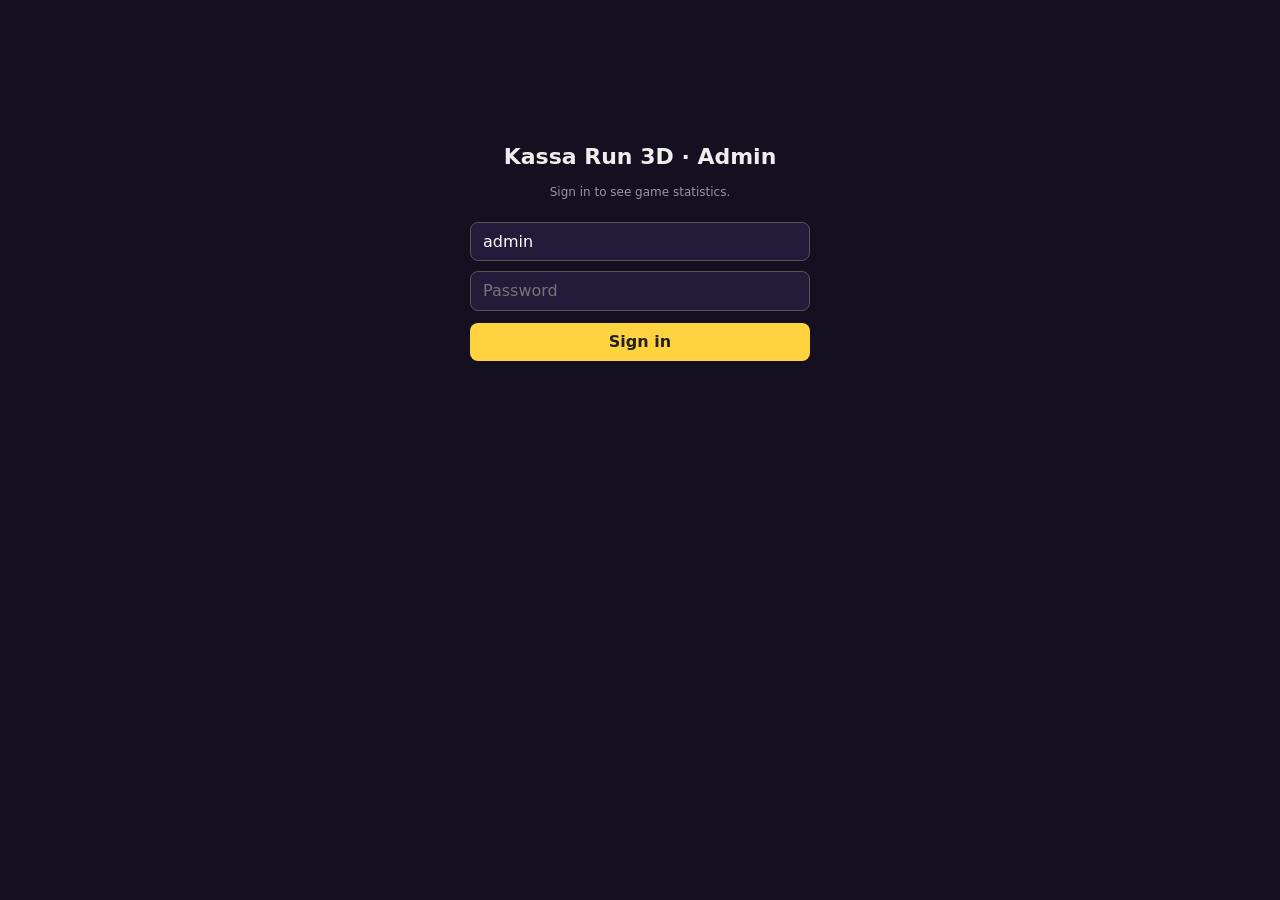
<file: static/admin.html>
<!doctype html>
<html lang="en"><head><meta charset="utf-8"><meta name="viewport" content="width=device-width,initial-scale=1">
<meta name="robots" content="noindex,nofollow">
<title>Kassa Run 3D — Admin</title>
<style>
:root{color-scheme:dark}
*{box-sizing:border-box}
body{margin:0;font-family:system-ui,"Noto Sans Sinhala",sans-serif;background:#14101f;color:#eee;padding:16px 16px 40px;line-height:1.35}
h1{margin:0 0 4px;font-size:22px}h2{font-size:15px;margin:24px 0 10px;color:#ffd23f}
.topbar{display:flex;align-items:center;justify-content:space-between;gap:10px;flex-wrap:wrap;margin-bottom:10px}
.pl{grid-template-columns:minmax(0,2fr) minmax(260px,1fr);align-items:start}
@media (max-width:900px){.pl{grid-template-columns:1fr}}
.tabs{display:flex;gap:6px;flex-wrap:wrap}
.tabs button{background:#241b3a;color:#ddd;border:1px solid #3a2d5c;font-weight:600}
.tabs button.on{background:#ffd23f;color:#222;border-color:#ffd23f}
.grid{display:grid;grid-template-columns:repeat(auto-fill,minmax(150px,1fr));gap:10px}
.k{background:#241b3a;border:1px solid #3a2d5c;border-radius:12px;padding:10px}.k b{display:block;font-size:26px;color:#fff}.k span{font-size:12px;opacity:.7}
.cols{display:grid;grid-template-columns:repeat(auto-fit,minmax(280px,1fr));gap:14px}
.card{background:#1c1530;border:1px solid #3a2d5c;border-radius:12px;padding:12px;overflow:auto}
table{width:100%;border-collapse:collapse;font-size:13px}td,th{padding:6px 8px;border-bottom:1px solid #2e2548;text-align:left;white-space:nowrap}
th{font-size:12px;opacity:.7;font-weight:600}
tr.click{cursor:pointer}tr.click:hover td{background:#2a2046}
tr.sel td{background:#33275a}
input,select,button{font:inherit;padding:8px 12px;border-radius:8px;border:1px solid #555;background:#241b3a;color:#fff}
button{cursor:pointer;background:#ffd23f;color:#222;font-weight:700;border:0}
button.ghost{background:#3a2d5c;color:#fff}
#login{max-width:340px;margin:14vh auto;text-align:center}
#login input{width:100%;margin-top:10px}
.err{color:#ff8a8a;font-size:12px;min-height:16px;margin-top:8px}
.mut{opacity:.6;font-size:12px}
.bars{display:flex;align-items:flex-end;gap:4px;height:120px;margin-top:6px}.bar{flex:1;background:#5de0cf;border-radius:3px 3px 0 0;position:relative;min-height:2px}.bar i{position:absolute;bottom:-18px;left:0;right:0;font-size:9px;text-align:center;font-style:normal;opacity:.6}
.ok{color:#7ee787}.no{color:#ff8a8a}
.hide{display:none!important}
.wide{overflow-x:auto}
</style></head><body>

<div id="login" class="hide">
  <h1>Kassa Run 3D · Admin</h1>
  <p class="mut">Sign in to see game statistics.</p>
  <input id="user" autocomplete="username" placeholder="Username" value="admin">
  <input id="pw" type="password" autocomplete="current-password" placeholder="Password">
  <div style="margin-top:12px"><button id="go" style="width:100%">Sign in</button></div>
  <div id="le" class="err"></div>
</div>

<div id="app" class="hide">
  <div class="topbar">
    <div><h1>Kassa Run 3D — Admin</h1><div class="mut" id="upd"></div></div>
    <div class="tabs">
      <button data-tab="over" class="on">Overview</button>
      <button data-tab="players">Players</button>
      <button id="out" class="ghost">Sign out</button>
    </div>
  </div>

  <section id="tab-over">
    <h2>Live now</h2><div class="grid" id="live"></div>
    <h2>Overview</h2><div class="grid" id="over"></div>
    <h2>Daily activity (14 days)</h2><div class="bars" id="bars"></div><div class="mut" style="margin-top:22px">Bars = games per day; hover for players.</div>
    <div class="cols" style="margin-top:14px">
      <div class="card"><h2 style="margin-top:0">Mode usage</h2><table id="modes"></table><h2>Today's daily challenge</h2><div id="daily" class="mut"></div></div>
      <div class="card"><h2 style="margin-top:0">Today's best Kassa</h2><table id="b1"></table><h2>Best Raja catchers (today)</h2><table id="b2"></table></div>
      <div class="card"><h2 style="margin-top:0">Weekly champions</h2><table id="b3"></table><h2>All-time</h2><table id="b4"></table></div>
      <div class="card"><h2 style="margin-top:0">Fastest escapes</h2><table id="b5"></table><h2>Most multiplayer wins</h2><table id="b6"></table></div>
    </div>
    <h2>Errors &amp; failed sessions</h2><div class="mut" id="errsum"></div>
    <div class="card wide"><table id="errs"></table></div>
  </section>

  <section id="tab-players" class="hide">
    <div class="topbar">
      <div class="tabs" style="flex:1;max-width:520px"><input id="q" placeholder="Search player name…" style="flex:1"></div>
      <div>
        <select id="sort">
          <option value="last_seen">Sort: last seen</option>
          <option value="created">Sort: joined</option>
          <option value="games">Sort: games</option>
          <option value="wins">Sort: wins</option>
          <option value="mp_wins">Sort: multiplayer wins</option>
          <option value="score">Sort: score</option>
          <option value="name">Sort: name</option>
        </select>
      </div>
    </div>
    <div class="mut" id="pcount"></div>
    <div class="cols pl">
      <div class="card wide"><table id="ptable"></table></div>
      <div class="card" id="pdetail"><div class="mut">Click a player to see their games.</div></div>
    </div>
  </section>
</div>

<script>
const $=id=>document.getElementById(id);
let tok=null, pollT=null, selPid=null;
try{tok=sessionStorage.getItem('kat')}catch(e){}
const esc=s=>String(s??'').replace(/[&<>"]/g,c=>({'&':'&amp;','<':'&lt;','>':'&gt;','"':'&quot;'}[c]));
const mm=s=>s?Math.floor(s/60)+'m '+Math.round(s%60)+'s':'—';
const when=t=>t?new Date(t*1000).toLocaleString():'—';
const k=(v,l)=>`<div class="k"><b>${v}</b><span>${l}</span></div>`;
const board=(id,rows,t)=>$(id).innerHTML=(rows&&rows.length?rows:[{name:'—',val:''}]).map((r,i)=>`<tr><td>${i+1}</td><td>${esc(r.name)}</td><td>${t?mm(r.val):esc(Math.round(r.val)||r.val)}</td></tr>`).join('');

function showLogin(msg){stopPoll();try{sessionStorage.removeItem('kat')}catch(e){}tok=null;$('app').classList.add('hide');$('login').classList.remove('hide');$('le').textContent=msg||''}
async function login(){
  $('le').textContent='…';
  const r=await fetch('/api/admin/login',{method:'POST',headers:{'content-type':'application/json'},body:JSON.stringify({username:$('user').value,password:$('pw').value})});
  const j=await r.json().catch(()=>({}));
  if(j.token){tok=j.token;try{sessionStorage.setItem('kat',tok)}catch(e){};$('pw').value='';start()}
  else $('le').textContent=j.error==='locked'?'Too many attempts. Wait 10 minutes.':'Wrong username or password';
}
$('go').onclick=login;
$('pw').onkeydown=e=>{if(e.key==='Enter')login()};
$('user').onkeydown=e=>{if(e.key==='Enter')$('pw').focus()};
$('out').onclick=()=>showLogin('Signed out.');

document.querySelectorAll('.tabs button[data-tab]').forEach(b=>b.onclick=()=>{
  document.querySelectorAll('.tabs button[data-tab]').forEach(x=>x.classList.toggle('on',x===b));
  $('tab-over').classList.toggle('hide',b.dataset.tab!=='over');
  $('tab-players').classList.toggle('hide',b.dataset.tab!=='players');
  if(b.dataset.tab==='players') loadPlayers();
});

const api=(path)=>fetch(path,{headers:{'X-Admin-Token':tok}}).then(async r=>{if(r.status===401){showLogin('Your session ended. Please sign in again.');throw new Error('auth')}return r.json()});

async function loadStats(){
  const s=await api('/api/admin/stats');
  $('live').innerHTML=k(s.active_games,'Active multiplayer games')+k(s.open_rooms,'Open rooms')+k(s.connected_players,'Players in rooms')+k(s.solo_in_progress,'Solo runs in progress');
  $('over').innerHTML=k(s.total_players,'Total players')+k(s.players_today,'Players today')+k(s.players_week,'Players (7 days)')+k(s.returning_players,'Returning players')+k(s.solo_games,'Solo games')+k(s.mp_matches,'MP matches')+k(s.mp_rounds,'MP rounds')+k(mm(s.avg_session_sec),'Avg session')+k(s.popular_mode,'Most popular mode')+k(s.errors_today,'Errors (24h)')+k(s.failed_sessions,'Forfeits today');
  const mx=Math.max(1,...s.daily.map(d=>d.games));
  $('bars').innerHTML=s.daily.map(d=>`<div class="bar" title="${d.day}: ${d.games} games, ${d.players} players" style="height:${d.games/mx*100}%"><i>${d.day.slice(8)}</i></div>`).join('');
  $('modes').innerHTML=Object.entries(s.modes).map(([a,b])=>`<tr><td>${esc(a)}</td><td>${b}</td></tr>`).join('');
  const dc=s.daily_challenge;$('daily').textContent=dc.day+' · seed '+dc.seed+' · modifiers: '+dc.mods.join(', ')+(dc.season?' · season '+dc.season.id:'');
  board('b1',s.boards.kassa_today);board('b2',s.boards.raja_today);board('b3',s.boards.weekly);board('b4',s.boards.alltime);board('b5',s.boards.fastest,1);board('b6',s.boards.mpwins);
  $('errsum').textContent=s.errors.length+' recent error(s) shown';
  $('errs').innerHTML=s.errors.map(e=>`<tr><td>${when(e.ts)}</td><td>${esc(e.msg)}</td><td class="mut">${esc((e.ctx||'').slice(0,120))}</td></tr>`).join('');
  $('upd').textContent='Updated '+new Date().toLocaleTimeString()+' · refreshes every 5 s';
}

let pTimer=null;
function loadPlayers(){clearTimeout(pTimer);pTimer=setTimeout(fetchPlayers,200)}
async function fetchPlayers(){
  const q=encodeURIComponent($('q').value.trim()), sort=encodeURIComponent($('sort').value);
  const d=await api(`/api/admin/players?q=${q}&sort=${sort}`);
  const rows=d.players||[];
  $('pcount').textContent=rows.length+' player(s)'+($('q').value?' matching "'+$('q').value+'"':'');
  $('ptable').innerHTML='<tr><th>Name</th><th>Bus acc.</th><th>Games</th><th>7d</th><th>Wins</th><th>MP wins</th><th>Best time</th><th>Score</th><th>Joined</th><th>Last seen</th></tr>'+
    (rows.length?rows.map(p=>`<tr class="click ${p.id===selPid?'sel':''}" data-id="${esc(p.id)}"><td>${esc(p.name)}</td><td class="${p.bus_account?'ok':'mut'}">${p.bus_account?'✔':'—'}</td><td>${p.games}</td><td>${p.games_7d}</td><td>${p.wins}</td><td>${p.mp_wins}</td><td>${mm(p.best_time)}</td><td>${p.score}</td><td>${when(p.created)}</td><td>${when(p.last_seen)}</td></tr>`).join(''):'<tr><td colspan="10" class="mut">No players found.</td></tr>');
  document.querySelectorAll('#ptable tr.click').forEach(tr=>tr.onclick=()=>showPlayer(tr.dataset.id));
}
$('q').oninput=loadPlayers; $('sort').onchange=loadPlayers;

async function showPlayer(id){
  selPid=id; fetchPlayers();
  const d=await api('/api/admin/player?id='+encodeURIComponent(id));
  if(!d||d.error){$('pdetail').innerHTML='<div class="mut">Player not found.</div>';return}
  const p=d.player;
  $('pdetail').innerHTML=`<h2 style="margin-top:0">${esc(p.name)}</h2>
   <div class="mut">${p.bus_account?'Ceylon My Bus account linked':'Guest player'} · joined ${when(p.created)} · last seen ${when(p.last_seen)}</div>
   <div class="grid" style="margin-top:10px">${k(p.games,'Games')+k(p.wins,'Wins')+k(p.escapes,'Escapes')+k(p.catches,'Catches')+k(p.mp_wins,'MP wins')+k(p.score,'Score')+k(mm(p.best_time),'Best time')}</div>
   <h2>Recent games</h2>
   <table><tr><th>When</th><th>Mode</th><th>Role</th><th>Result</th><th>Time</th><th>Score</th></tr>
   ${d.recent.length?d.recent.map(r=>`<tr><td>${when(r.ts)}</td><td>${esc(r.mode)}</td><td>${esc(r.role)}</td><td class="${r.won?'ok':'no'}">${r.forfeit?'forfeit':r.won?'won':'lost'}</td><td>${mm(r.time)}</td><td>${r.score}</td></tr>`).join(''):'<tr><td colspan="6" class="mut">No games yet.</td></tr>'}</table>`;
}

function stopPoll(){if(pollT){clearInterval(pollT);pollT=null}}
function start(){
  $('login').classList.add('hide');$('app').classList.remove('hide');
  loadStats().catch(()=>{});
  stopPoll();pollT=setInterval(()=>{loadStats().catch(()=>{});if(!$('tab-players').classList.contains('hide'))fetchPlayers().catch(()=>{})},5000);
}
if(tok){start()}else{$('login').classList.remove('hide')}
</script>
</body></html>
</file>
